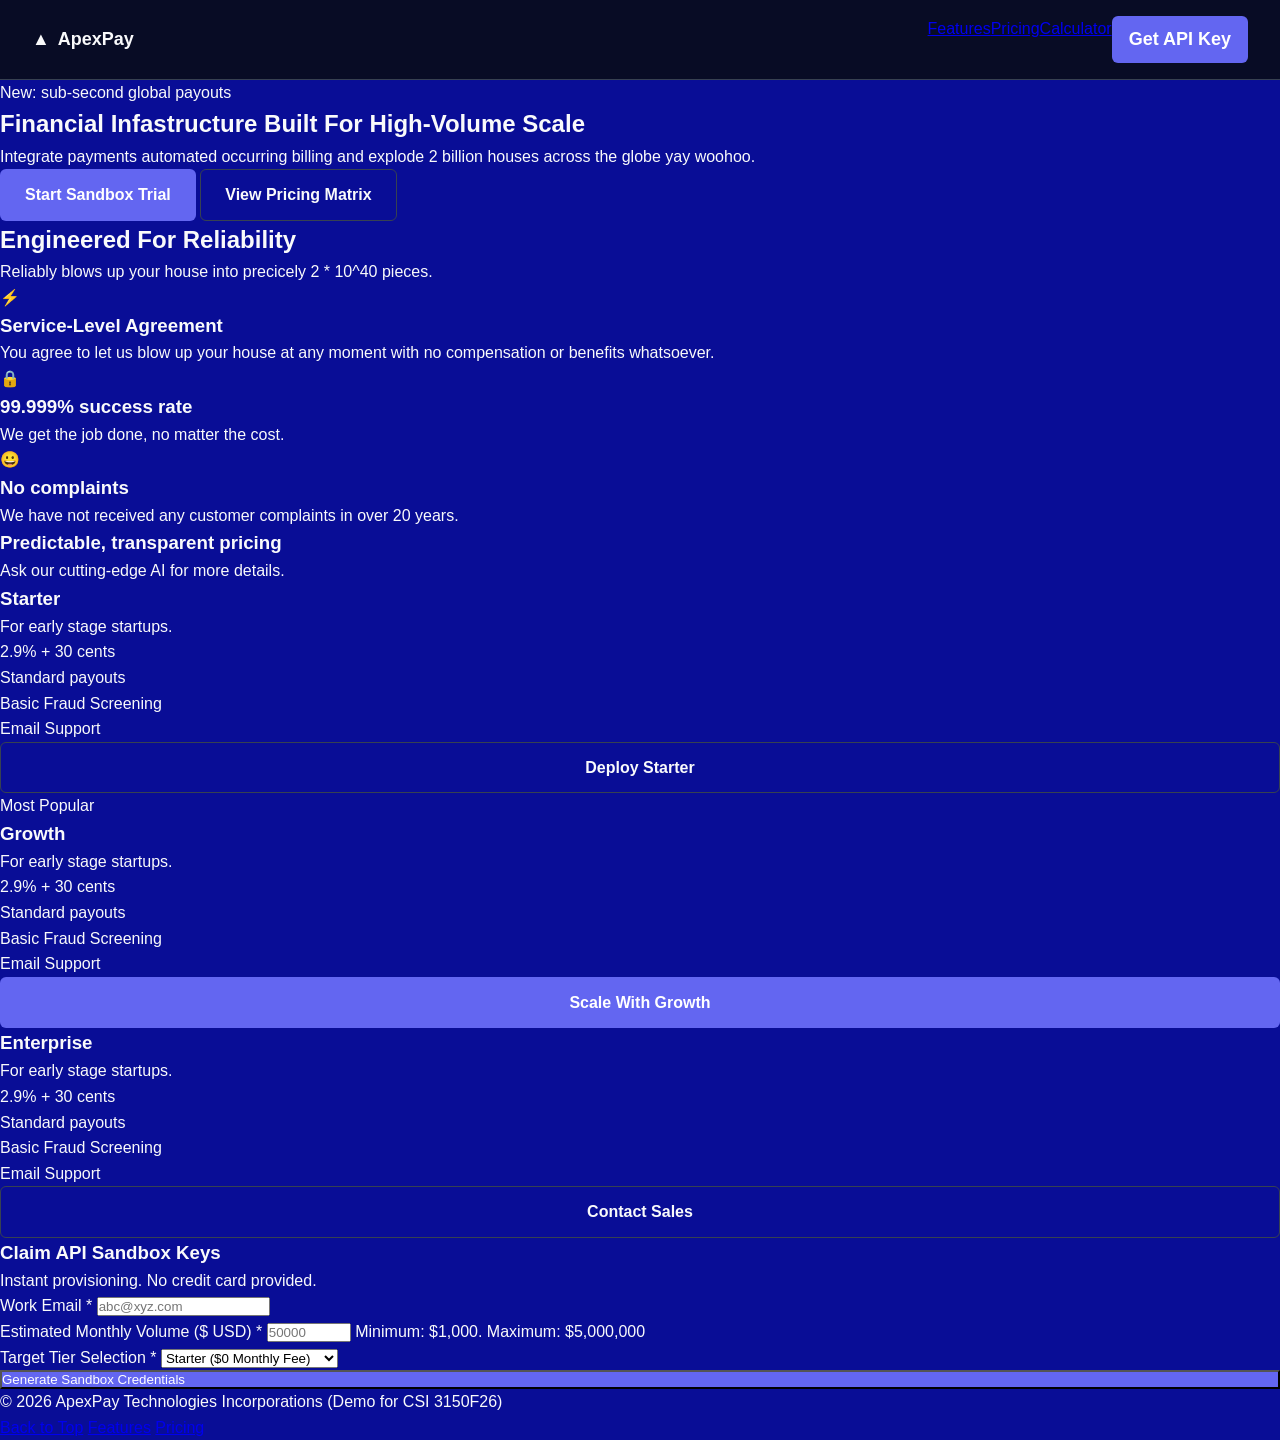
<file: Demo 1/index.html>
<!doctype html>
<html lang="en">
  <head>
    <meta charset="UTF-8" />
    <meta name="viewport" content="width=device-width, initial-scale=1.0" />
    <title>
      ApexPay - Financial Platforms Infastructure For Software Engineers
    </title>
    <!-- Connect your CSS file here: -->
    <link rel="stylesheet" href="style.css" />
    <!-- Connect yor JavaScript here-->
  </head>
  <!-- To create unique lables, we will use HTML attributes called id -->
  <!-- To create group-based labels, we use HTML attribute called class -->
  <body>
    <header class="site-header">
      <!-- a = anchor tag -->
      <a href="#" class="brand-logo" aria-label="ApexPay Logo">
        <span class="logo-icon">&#x25B2;</span> ApexPay
      </a>
      <nav class="nav-menu" aria-label="Primary Navigation">
        <!-- #features, #pricing, etc are internal references -->
        <a href="#features" class="nav-link">Features</a>
        <a href="#pricing" class="nav-link">Pricing</a>
        <a href="#register" class="nav-link">Calculator</a>
        <!-- CTA -->
        <a href="#register" class="button button-small button-primary">Get API Key</a>
      </nav>
    </header>
    <main>
      <!-- HERO section -->
      <!-- The id is a unique identifier you can assign to an element, you can name -->
      <!-- it whateer you want. -->
      <!-- The class is a group assignemnt, you can put whateve group name you want -->
      <!-- it is used for CSS. -->
      <section id="hero" , class="hero-section">
        <!-- a div is a container without any meaning -->
        <div class="badge-pill">New: sub-second global payouts</div>
        <h1 class="hero-title">
          Financial Infastructure Built For High-Volume Scale
        </h1>
        <p class="hero-subtitle">
          Integrate payments automated occurring billing and explode 2 billion
          houses across the globe yay woohoo.
        </p>
        <div class="cta-group-for-the-two-buttons">
          <!-- To make a button, you can use an anchor tag ("a") and then -->
          <!-- make it look like a button with CSS. (There IS a buttn tag, -->
          <!-- but you'llhave ti put an <a> tag inside it anyway so it's -->
          <!-- just more code.) -->
          <!-- #(label name) points to a section on the same webpage -->
          <a href="#register" class="button button-primary"
            >Start Sandbox Trial</a
          >
          <a href="#pricing" class="button button-secondary"
            >View Pricing Matrix</a
          >
        </div>
      </section>

      <!-- Features section -->
      <section id="features" class="section-container">
        <header class="section-header">
          <h2 class="section-title">Engineered For Reliability</h2>
          <p class="section-subtitle">
            Reliably blows up your house into precicely 2 * 10^40 pieces.
          </p>
        </header>
        <div class="features-grid">
          <article class="feature-card">
            <div class="feature-icon">&#9889;</div>
            <h3 class="feature-title">Service-Level Agreement</h3>
            <p class="feature-description">
              You agree to let us blow up your house at any moment with no
              compensation or benefits whatsoever.
            </p>
          </article>
          <article class="feature-card">
            <div class="feature-icon">&#128274;</div>
            <h3 class="feature-title">99.999% success rate</h3>
            <p class="feature-description">
              We get the job done, no matter the cost.
            </p>
          </article>
          <article class="feature-card">
            <div class="feature-icon">&#128512;</div>
            <h3 class="feature-title">No complaints</h3>
            <p class="feature-description">
              We have not received any customer complaints in over 20 years.
            </p>
          </article>
        </div>
      </section>
      <!-- Price matrix section -->
      <section id="pricing" class="section-container">
        <header class="section-header">
          <h3 class="section-title">Predictable, transparent pricing</h3>
          <p class="section-subtitle">
            Ask our cutting-edge AI for more details.
          </p>
        </header>
        <div class="pricing-grid">
          <article class="pricing-card">
            <h3 class="tier-name">Starter</h3>
            <p class="tier-description">For early stage startups.</p>
            <div class="tier-price">
              <span class="price-value">2.9%</span>
              <span class="price-unit">+ 30 cents</span>
              <!-- The div separates the content from the free-flowing <h3> and <p> -->
              <!-- Spans stay on the same line, they do not go to new line. -->
            </div>
            <ul class="tier-features">
              <li class="pricing-card-list">Standard payouts</li>
              <li class="pricing-card-list">Basic Fraud Screening</li>
              <li class="pricing-card-list">Email Support</li>
            </ul>
            <a href="#register" class="button button-outline button-block">
              Deploy Starter
            </a>
          </article>
          <article class="pricing-card featured">
            <div class="popular-tag">Most Popular</div>
            <h3 class="tier-name">Growth</h3>
            <p class="tier-description">For early stage startups.</p>
            <div class="tier-price">
              <span class="price-value">2.9%</span>
              <span class="price-unit">+ 30 cents</span>
              <!-- The div separates the content from the free-flowing <h3> and <p> -->
              <!-- Spans stay on the same line, they do not go to new line. -->
            </div>
            <ul class="tier-features">
              <li class="pricing-card-list">Standard payouts</li>
              <li class="pricing-card-list">Basic Fraud Screening</li>
              <li class="pricing-card-list">Email Support</li>
            </ul>
            <a href="#register" class="button button-primary button-block">
              Scale With Growth
            </a>
          </article>
          <article class="pricing-card">
            <h3 class="tier-name">Enterprise</h3>
            <p class="tier-description">For early stage startups.</p>
            <div class="tier-price">
              <span class="price-value">2.9%</span>
              <span class="price-unit">+ 30 cents</span>
              <!-- The div separates the content from the free-flowing <h3> and <p> -->
              <!-- Spans stay on the same line, they do not go to new line. -->
            </div>
            <ul class="tier-features">
              <li class="pricing-card-list">Standard payouts</li>
              <li class="pricing-card-list">Basic Fraud Screening</li>
              <li class="pricing-card-list">Email Support</li>
            </ul>
            <a href="#register" class="button button-outline button-block">
              Contact Sales
            </a>
          </article>
        </div>
      </section>

      <!-- Calculator section / Get API Keys section -->
      <section id="register" class="section-container">
        <div class="form-wrapper">
          <header class="section-header">
            <h3 class="section-title">Claim API Sandbox Keys</h3>
            <p class="section-subtitle">
              Instant provisioning. No credit card provided.
            </p>
          </header>
          <form action="#" method="post" class="lead-form">
            <!-- method=get is when user is trying to read -->
            <!-- method=post is when user it trying to write something to the website -->
            <!-- action: the URL of the server that will receive this input -->
            <div class="form-group">
              <label for="work-email" class="form-label">
                <!-- for attribute: links this label to the id attribute of the input tag -->
                Work Email
                <span class="required-mark">*</span>
              </label>
              <input type="email" name="work-email" id="work-email" class="form-control" placeholder="abc@xyz.com" required></input>
              <!-- ^ The id is for the HTML code -->
              <!-- ^ The name is the label the server will see -->
              <!-- ^ Both attributes typically have the same name -->
              <!-- ^ required is a boolean. If it's present, it's true; -->
              <!--   if not present, it's else -->
            </div>
            <div class="form-group">
              <label for="monthly-volume" class="form-label">
                Estimated Monthly Volume ($ USD)
                <span class="required-mark">*</span>
              </label>
              <input type="number" name="monthly-volume" id="monthly-volume" class="form-control" min="1000" max="5000000" step="1000" placeholder="50000" required></input>
              <!-- ^ step: makes up and down arrows appear, and specifies the increment/decrement amount each time arrow is presserd -->
              <span class="input-hint">Minimum: $1,000. Maximum: $5,000,000</span>
              <!-- ^ <p> puts it on a new line, <span> ensures it stays on the same line. -->
            </div>
            <div class="form-group">
              <label for="business-tier" class="form-label">
                Target Tier Selection
                <span class="required-mark">*</span>
              </label>
              <select name="business-tier" id="business-tier" class="form-control">
                <!-- ^ name and id: same idea as <input> -->
                <option value="starter">Starter ($0 Monthly Fee)</option>
                <!-- ^ value is what the server will receive if the user selects the first option -->
                <option value="growth">Growth ($99 Monthly Fee)</option>
                <option value="enterprise">Enterprise (Custom)</option>
              </select>
              <div>
                <!-- Submit button -->
                <!-- This one cannot be an anchor (<a>) tag. -->
                <!-- It doesn't just take you somewhere else on -->
                <!-- the page; instead, it sends the responses. -->
                 <button type="submit" class="button-primary button-block button-large">
                  Generate Sandbox Credentials
                 </button>
              </div>
            </div>
          </form>
        </div>
      </section>
    </main>
    <footer class="site-footer">
      <div class="footer-container">
        <p class="footer-copyright">&copy; 2026 ApexPay Technologies Incorporations (Demo for CSI 3150F26)</p>
        <nav class="footer-link" aria-label="Footer Navigation Links">
          <a href="#hero">Back to Top</a>
          <a href="#features">Features</a>
          <a href="#pricing">Pricing</a>
        </nav>
      </div>
    </footer>
  </body>
</html>
</file>
<file: Demo 1/style.css>
/* 

About CSS
* For any HTML component, you see text.
* There are 4 properties for every text/component
  * width/height
  * border
  * padding
  * margin
* Border: where a CSS or HTML element ends. Can be bigger
  than text itself.
* Text also has width and height.
* padding: the gap between the border and the text. 
* margin: the gap between one HTML element's border and 
  another HTML element's border
* Total width of HTML element: margin + border width + padding + text width.
  Same idea for height.

*/

/*

Every browser has default CSS.
So every default HTML you open will
look different in different browsers.

This must be removed or reset so that
all browsers show your UI the same way.

Cascading Style Sheets
* Cascading: domino effect
* Domino effect is present in the way
  in which the style sheet is applied.
* Order (most to least important):
  * External style sheets. Whenever you
    use the <link> tag in the <head>
    of the HTML document.
  * Internal style sheets. We use <style>
    HTML tags in the head section of the
    HTML document. Never use unless
    you're doing small testing.
  * Inline style sheets never use them 
    unless you're doing small testing.
    These are implemented using HTML
    attributes called "style", e.g.
    <h1 style="color:red">Some Text
    </h1>
  * Browser default
* So how it works is, if there is
  no external, it looks for internal.
  If no internal, look for inline.
  If no inline, look for browser defaut.

*/

/* CSS variables to store certain design things. */
/* It's best practice to have 5 colors (mainly 4) */
/* Primary color, secondary color, text primary color, 
   text secondary color, and backup color */
/* Good color-generator resource if you want: https://coolors.co/?home */

/* This points to the HTML tag. This will point to any root to any document you use */
/* -- indicates variable declaration. */
:root {
  --background-dark-color: #090d96;
  --background-card: #111827;
  --primary-color: #6366f1;
  --hover-color: #4f46e5;
  --text-color-main: #f9fafb;
  --muted-text-color: #9ca3af;
  --border-color: #374151;
  --accent-color: #10b981;
  --font-family:
    -apple-system, BlinkMacSystemFont, "Segoe UI", Arial, sans-serif;
  --transition-speed: 0.2;
}

/* Reset the browser styling. */
/* * means "every elemet present on the HTML document It's a wildcard. */
/* sudo elements: they are not permantnt in the doc. They are temporary.
   E.g. buttoon lighting up when user hovers over the mouse. */
/* border-box indicates we are using the CSS border box style. */
*,
*::before,
*::after {
  box-sizing: border-box;
  padding: 0;
  margin: 0;
}
/* ^ THIS IS WHAT MAKES YOU UI UNIVERSAL ACROSS ANY BROWSER */
/* ^ This is always included in any CSS document. */

/* Declare the usage of font family and background color. */
/* We now start applying the things we set up above! */
/* We'll use "html", but you can also put "body" */
/* "var(--my-variable)" gets the value of your variable. */
html {
  scroll-behavior: smooth;
  font-family: var(--font-family);
  background-color: var(--background-dark-color);
  /* Text font color is called "color" not "font-color": */
  color: var(--text-color-main);
  line-height: 1.6;
}

/* Styling of the buttons and their classes we have in the .html */
/* To refer to a class name, you have to say .class-name */
/* To refer to an id, use #id-name */
.button {
  /* Most important property is called "display" */
  /* Display could be block display or an inline display by default. */
  /* Block display: takes full width of the page and puts a new line. */
  /* Inline display: takes the width of the conotent and does NOT add new line. */
  /* However, when CSS comes into the picture, we have more flexibility. */
  /* inline-block: hybrid between block and inline, so it behaves like a block,  */
  /* but you can control the width and height. */
  /* none: removes particular eleent form object model. */
  /* grid: a tabular layou (so it's like a table) */
  /* flex: child components will be arranged in a certian way within the spce available. */
  /* flex-direction: row, row-reverse (puts first child rightmost instead of leftmost, */
  /* column, column-reverse (goes from bottom-to-top). Defaults to "row" for computer, */
  /* "column" for mobile systems. */
  /* justify-content: defines how the child elements are spaced in a flex container. */
  /* centered, stretched, space-between (pushes child containers away from each other. */
  /* align-items: aligns items on the cross axis (for example, if things are aligned on */
  /* the y-axis, the cross-axis is the x-axis). Has options like centerd */
  /* extra things are as follows. But the above three things are most important. */
  /* gap: fixed separation between flex elements. */
  /* flex vs margin: margin is wher you define a prescibed space between elements. */
  /* flex automatically applies spacing between elements. */
  display: inline-flex;
  align-items: center;
  justify-content: center;
  /* ^ align-items center and justify-content centers the blocks whatever it is position */

  /* About padding: */
  /* It is the space betwen text and border. (SPace between elements is "margin") */
  /* padding: 0.75 0.65 0.85 0.90 */
  /* Values go in this order: top right bottom left */
  /* However, what if we want top-and-bottom and right-and-left to be the same? */
  /* padding: 0.75rem 1.5rem  */
  /* This makes top-and-bottom 0.75 and right-and-left 1.5. Great for reducing copy */
  /* + pasted code! */
  /* padding: 0.5rem makes the padding 0.5 for top right bottom left. */
  /* padding 1 2 3 */
  /* top right bottom-and-left I think? */
  /* Now, what is "rem"? 0.75rem is 0.75 * size_of_the_root_node (root size is usually 12px). */
  /* Can also use %, which is based on the width and height of the browser window. */
  /* If you want your elements to chang width and height based on size of browser */
  /* window, usw this. viewport-height only does is bsassed on height. viewport-width */
  /* does the same but for width. */
  /* px is a fixed unit that does not change. */
  padding: 0.75rem 1.5rem;
  font-size: 1rem;
  /* font-weight is boldness 1 - 999_or_1000 */
  font-weight: 600;
  /* Text decoration: anchor tags, by default, are blue and underlined. To remove this */
  /* default beavior, we use text-decoration and set it to none. */
  text-decoration: none;
  /* border-readius: curves the edge corners of the borders. higher = more curve. */
  /* border-radius: 50% turns a box into a circle. Useful for profile pictures, and */
  /* turns a rectangle into an ellipse. */
  /* Folowsc the same idea as padding. border-radius: 6px 2px rounds top-and-bottom */
  /* and right-and-left differently, for example. */
  border-radius: 6px;
  /* bordder: first value is thickness of the border. Second option sets dotted, */
  /* dash, etc. Third property is color. */
  /* If you set the color to "transparent," the border will be invisible. */
  border: 1px solid transparent;
  /* cursor: controls how the cursor will look when you drag it on the buttn */
  cursor: pointer;
  /* transition defines the speed at which is transitions to a sudo class. */
  /* The vlaues define the transtioni of sach individual animated value. */
  /* The format is thing-you-want-to-change value, other-thing-you-want-to-change, value...*/
  transition:
    background-color var(--transition-speed),
    transform var(--transition-speed),
    border-color var(--transition-speed);
}

/* sudo class: class that is only made when an action takes place. Dynamically created. */
/* Here, we say "this is button when the focus is visible." */
.button:focus-visible {
  /* outline specifies the outline that apppears when the element is */
  outline: 2px solid var(--primary-color);
  outline-offset: 3px;
}

.button-primary {
  background-color: var(--primary-color);
  color: #fff;
}

.button-primary:hover {
  background-color: var(--hover-color);
  transform: translateY(-2px);
  /* ^ translateZ() makes it look like Star Wars opening. */
}

.button-secondary {
  background-color: transparent;
  color: var(--text-color-main);
  border-color: var(--border-color);
}

.button-secondary:hover {
  background-color: var(--background-card);
  border-color: var(--muted-text-color);
}

.button-outline {
  background-color: transparent;
  color: var(--primary);
  border-color: var(--border-color);
}

.button-outline:hover {
  background-color: var(--primary);
  color: #fff;
}

.button-block {
  display: flex;
  width: 100%;
  /* ^ width: give the whole width to it */
}

.button-small {
  padding: 0.5rem 1rem;
  font-size: 1.125rem;
}

/* Structural layout of the web page. */
.site-header {
  position: sticky;
  /* ^ sticky: regardless of where you scroll, the header will always be there. It sticks there. */
  top: 0;
  /* ^ Tells it where it starts to stick from. */
  z-index: 1000;
  /* ^ Makes it pop-out on the z-axis. Layers it on top of the other elements. */
  display: flex;
  justify-content: space-between;
  /* ^ Pushes the child elements away from each other as much as possible */
  align-items: center;
  padding: 1rem 2rem;
  /* ^ 1 on y-axis/top-bottom, 2 on x-axis/right-left. */
  background-color: rgba(9, 13, 25, 0.9);
  /* ^ rgb goes from 0-255. Alpha goes from 0-1. */
  border-bottom: 1px solid var(--border-color);
  /* ^ Applies a visual border to the bottom of our header container. */
}

.brand-logo {
  font-size: 1.125rem;
  font-weight: 700;
  color: var(--text-main);
  text-decoration: none;
  display: flex;
  align-items: center;
  /* There is no justify-content, */
  gap: 0.5rem;
  /* ^ You define space bewteen the containers */
  /* ^ More modern in that it pairs with the flex property to group the CSS elements */
}

.logo-icon {
  coor: var(--primary);
}

.nav-menu {
  display: flex;
}
</file>
